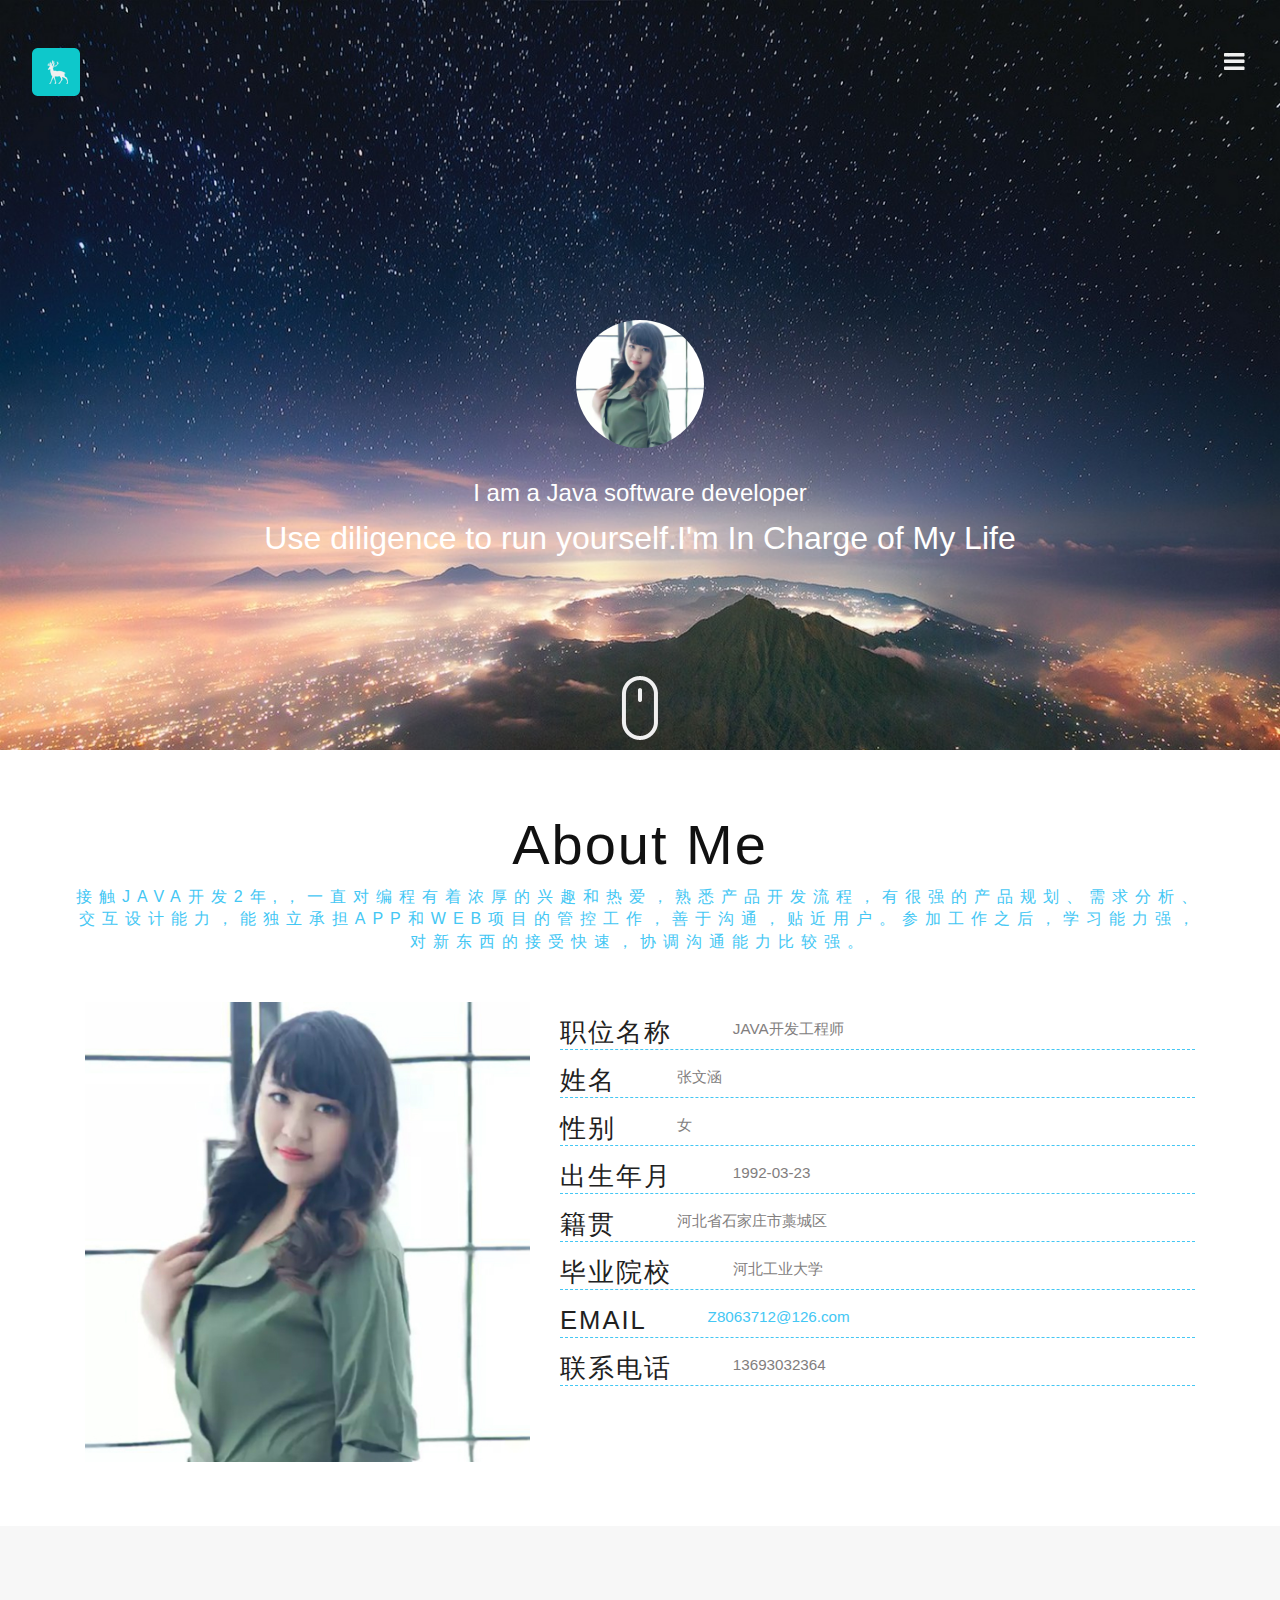
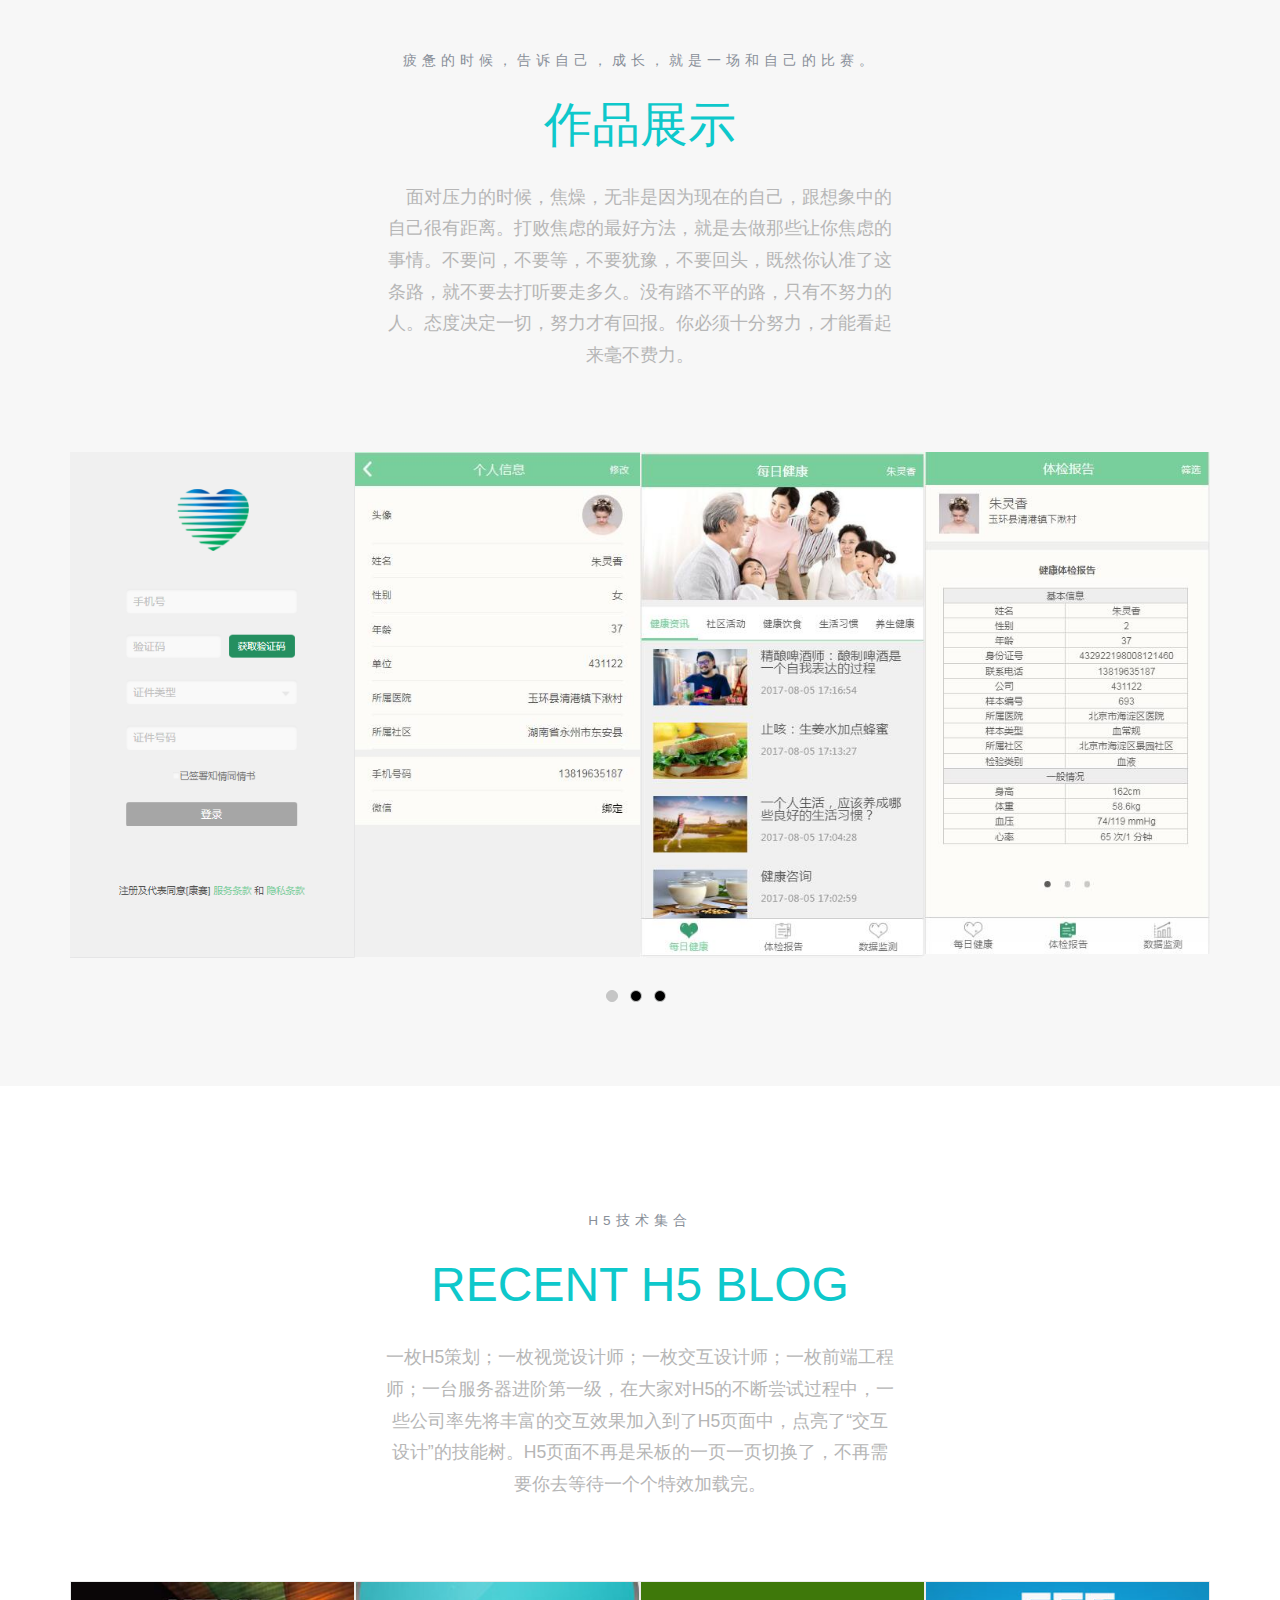
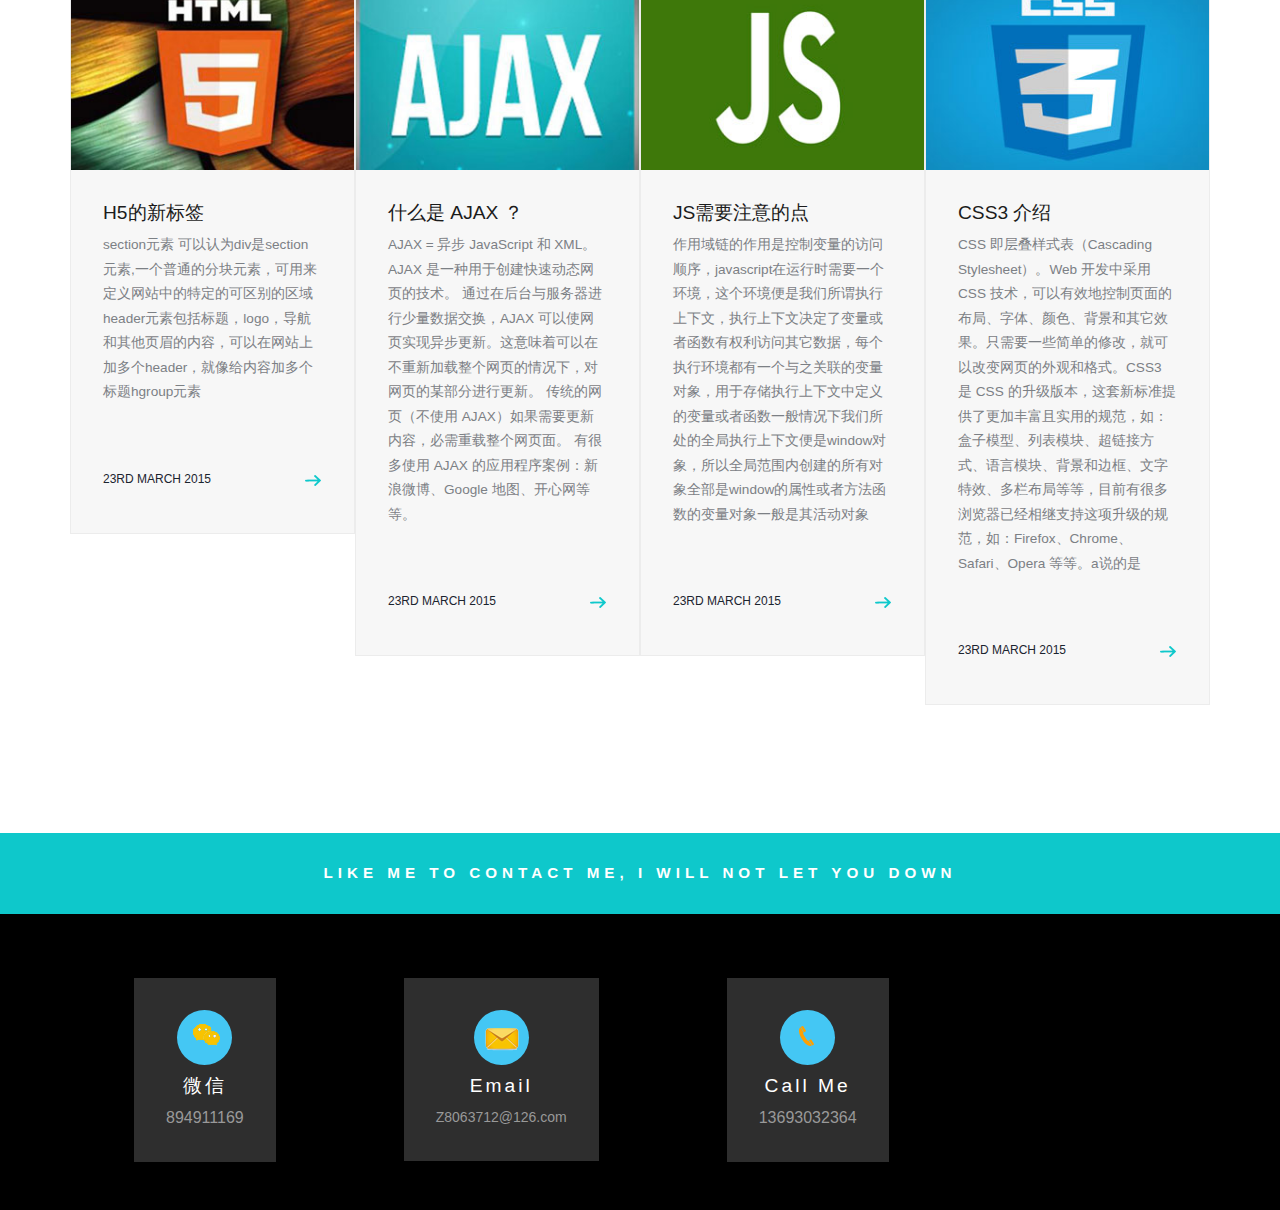
<file: index.html>
<!--
Author: W3layouts
Author URL: http://w3layouts.com
License: Creative Commons Attribution 3.0 Unported
License URL: http://creativecommons.org/licenses/by/3.0/
-->
<!DOCTYPE HTML>
<html>
<head>
<title>张文涵的个人主页</title>
<meta name="viewport" content="width=device-width, initial-scale=1">
<meta http-equiv="Content-Type" content="text/html; charset=utf-8" />
<meta name="keywords" content="Namaste Responsive web template, Bootstrap Web Templates, Flat Web Templates, Andriod Compatible web template, 
Smartphone Compatible web template, free webdesigns for Nokia, Samsung, LG, SonyErricsson, Motorola web design" />
<script type="application/x-javascript"> addEventListener("load", function() { setTimeout(hideURLbar, 0); }, false); function hideURLbar(){ window.scrollTo(0,1); } </script>
<link href="css/bootstrap.css" rel='stylesheet' type='text/css' />
<!-- Custom Theme files -->
<link href="css/style.css" rel='stylesheet' type='text/css' />	
<link href="css/gallery.css" rel="stylesheet" type="text/css" media="all" />
<script src="js/jquery-1.11.1.min.js"> </script>
<!------ Light Box ------>
<link rel="stylesheet" href="css/swipebox.css">
<script src="js/jquery.swipebox.min.js"></script> 
    <script type="text/javascript">
		jQuery(function($) {
			$(".swipebox").swipebox();
		});
	</script>
<!------ Eng Light Box ------>	
<script type="text/javascript">
					jQuery(document).ready(function($) {
						$(".scroll").click(function(event){		
							event.preventDefault();
							$('html,body').animate({scrollTop:$(this.hash).offset().top},1000);
						});
					});
					</script>
<script type="text/javascript" src="js/move-top.js"></script>
<script type="text/javascript" src="js/easing.js"></script>
<!-- <link href='http://fonts.googleapis.com/css?family=Montserrat:400,700' rel='stylesheet' type='text/css'>
<link href='http://fonts.googleapis.com/css?family=PT+Sans:400,700' rel='stylesheet' type='text/css'> -->
</head>
<body>
<div class="header">
	<div class="wrap">
	   <div class="header_top">
		<div class="icon">
			<a href="index.html"><img src="images/logo_small.png" alt=""/></a>
			
		</div>
		<div class="menu">																
			<a href="#" class="right_bt" id="activator"><img src="images/menu-icon.png" alt=""/></a>
				<div class="box" id="box">
				   <div class="box_content_center">
					   <div class="menu_box_list">
						   <ul>
							    <li><a href="index.html" class="active">Home</a></li>
								<li><a href="#works" data-hover="Works" class="scroll">Works</a></li>
								<li><a href="#about" data-hover="About" class="scroll">About</a></li>
								<li><a href="contact.html" data-hover="Contact">Contact</a></li>
						   </ul>
						</div>
						<a class="boxclose" id="boxclose"><img src="images/close.png" alt=""/></a>
					  </div>                
					</div>
			                 <script type="text/javascript">
								var $ = jQuery.noConflict();
									$(function() {
										$('#activator').click(function(){
												$('#box').animate({'left':'0px'},500);
										});
										$('#boxclose').click(function(){
												$('#box').animate({'left':'-2500px'},500);
										});
									});
									$(document).ready(function(){
									
									//Hide (Collapse) the toggle containers on load
									$(".toggle_container").hide(); 
									
									//Switch the "Open" and "Close" state per click then slide up/down (depending on open/close state)
									$(".trigger").click(function(){
										$(this).toggleClass("active").next().slideToggle("slow");
										return false; //Prevent the browser jump to the link anchor
									});
									
									});
								</script>
			         </div> 	
			<div class="clearfix"> </div>
	     </div>
	         <div class="logo">
		     	<img src="images/ab1.jpg" class="img-responsive" alt=""/>
		     </div>
		     <div class="banner-info">
				<h3>I am a Java software developer</h3>
				<span class="line1"></span>
				<p>Use diligence to run yourself.I'm In Charge of My Life</p>
				<span class="line2"></span>
			</div>
		     <div class="header_arrow">
	          <a href="#arrow" class="scroll"><span> </span></a>
	        </div>
	   </div>
</div>	
<div class="about" id="about">
	<div class="container">
					<h3 class="w3l_head">About Me</h3>
			<p class="w3ls_head_para">接触java开发2年,，一直对编程有着浓厚的兴趣和热爱，熟悉产品开发流程，有很强的产品规划、需求分析、交互设计能力，能独立承担APP和WEB项目的管控工作，善于沟通，贴近用户。参加工作之后，学习能力强，对新东西的接受快速，协调沟通能力比较强。</p>
		<div class="w3l-grids-about">
				<div class="col-md-5 w3ls-ab-right">
					<div class="agile-about-right-img">
						<img src="images/ab1.jpg" alt="">
					</div>
				</div> 
				<div class="col-md-7 w3ls-agile-left">
					<div class="w3ls-agile-left-info">
						<h4>职位名称</h4>
						<p>JAVA开发工程师</p>
					</div>
					<div class="w3ls-agile-left-info">
						<h4>姓名</h4>
						<p>张文涵</p>
					</div>
					<div class="w3ls-agile-left-info">
						<h4>性别</h4>
						<p>女</p>
					</div>
					<div class="w3ls-agile-left-info">
						<h4>出生年月</h4>
						<p>1992-03-23</p>
					</div>
					<div class="w3ls-agile-left-info">
						<h4>籍贯</h4>
						<p> 河北省石家庄市藁城区</p>
					</div>
					<div class="w3ls-agile-left-info">
						<h4>毕业院校</h4>
						<p>河北工业大学</p>
					</div>
					<div class="w3ls-agile-left-info">
						<h4>Email </h4>
						<p><a href="mailto:Z8063712@126.com">Z8063712@126.com</a></p>
					</div>
					<div class="w3ls-agile-left-info">
						<h4>联系电话 </h4>
						<p>13693032364</p>
					</div>
				</div>
				<div class="clearfix"> </div>
			</div>
			</div>
</div>
<div class="content_middle" id="works">
	<div class="container">
		<div class="grid_1">
	   	 <h3>疲惫的时候，告诉自己，成长，就是一场和自己的比赛。</h3>
	   	 <h2>作品展示</h2>
	   	 <p> 　面对压力的时候，焦燥，无非是因为现在的自己，跟想象中的自己很有距离。打败焦虑的最好方法，就是去做那些让你焦虑的事情。不要问，不要等，不要犹豫，不要回头，既然你认准了这条路，就不要去打听要走多久。没有踏不平的路，只有不努力的人。态度决定一切，努力才有回报。你必须十分努力，才能看起来毫不费力。</p>
	   </div>
	   <div class="gallery autoplay items-3">
			    <div id="item-1" class="control-operator"></div>
			    <div id="item-2" class="control-operator"></div>
			    <div id="item-3" class="control-operator"></div>
				<figure class="item">
			         <ul class="gallery">
			         	<li>
			         		<div class="view view-first"><a href="images/timg1.jpg" class="swipebox"  title="Image Title">
			                  <div class="index_img"><img src="images/timg1.jpg" class="img-responsive" alt=""/></div>
			   				     <div class="mask">
			   				     	<div class="mask_desc">
			                         	<h3>康赛医疗管理系统</h3>
			                         	<p>登入界面</p>
			                         </div>
			                         <div class="info">  <img src="images/arrow.png" class="img-responsive" alt=""/></div>
			                     </div>
                 			</a></div> 
			         	</li>
			         	<li>
			         		<div class="view view-first"><a href="images/timg2.jpg" class="swipebox"  title="Image Title">
			                  <div class="index_img"><img src="images/timg2.jpg" class="img-responsive" alt=""/></div>
			   				     <div class="mask">
			   				     	<div class="mask_desc">
			                         	<h3>康赛医疗管理系统</h3>
			                         	<p>个人信息模块</p>
			                         </div>
			                         <div class="info"><img src="images/arrow.png" class="img-responsive" alt=""/></div>
			                     </div>
                 			</a></div> 
			         	</li>
			         	<li>
			         		<div class="view view-first"><a href="images/timg3.jpg" class="swipebox"  title="Image Title">
			                  <div class="index_img"><img src="images/timg3.jpg" class="img-responsive" alt=""/></div>
			   				     <div class="mask">
			   				     	<div class="mask_desc">
			                         	<h3>康赛医疗管理系统</h3>
			                         	<p>新闻推送模块</p>
			                         </div>
			                         <div class="info"><img src="images/arrow.png" class="img-responsive" alt=""/></div>
			                     </div>
                 			</a></div> 
			         	</li>
			         	<li>
			         		<div class="view view-first"><a href="images/timg4.jpg" class="swipebox"  title="Image Title">
			                  <div class="index_img"><img src="images/timg4.jpg" class="img-responsive" alt=""/></div>
			   				     <div class="mask">
			   				     	<div class="mask_desc">
			                         	<h3>康赛医疗管理系统</h3>
			                         	<p>数据监测模块</p>
			                         </div>
			                         <div class="info"><img src="images/arrow.png" class="img-responsive" alt=""/></div>
			                     </div>
                 			</a></div> 
			         	</li>
			         	<div class="clearfix"> </div>
			         </ul>
			    </figure>
				<figure class="item">
			         <ul class="gallery">
			         	<li>
			         		<div class="view view-first"><a href="images/01.jpg" class="swipebox"  title="Image Title">
			                  <div class="index_img"><img src="images/01.jpg" class="img-responsive" alt=""/></div>
			   				     <div class="mask">
			   				     	<div class="mask_desc">
			                         	<h3>校园微社区</h3>
			                         	<p>校园新闻模块</p>
			                         </div>
			                         <div class="info"><img src="images/arrow.png" class="img-responsive" alt=""/></div>
			                     </div>
                 			</a></div> 
			         	</li>
			         	<li>
			         		<div class="view view-first"><a href="images/05.jpg" class="swipebox"  title="Image Title">
			                  <div class="index_img"><img src="images/05.jpg" class="img-responsive" alt=""/></div>
			   				     <div class="mask">
			   				     	<div class="mask_desc">
			                         	<h3>King Author</h3>
			                         	<p>Photography</p>
			                         </div>
			                         <div class="info"><img src="images/arrow.png" class="img-responsive" alt=""/></div>
			                     </div>
                 			</a></div> 
			         	</li>
			         	<li>
			         		<div class="view view-first"><a href="images/03.jpg" class="swipebox"  title="Image Title">
			                  <div class="index_img"><img src="images/03.jpg" class="img-responsive" alt=""/></div>
			   				     <div class="mask">
			   				     	<div class="mask_desc">
			                         	<h3>King Author</h3>
			                         	<p>Photography</p>
			                         </div>
			                         <div class="info"><img src="images/arrow.png" class="img-responsive" alt=""/></div>
			                     </div>
                 			</a></div> 
			         	</li>
			         	<li>
			         		<div class="view view-first"><a href="images/04.jpg" class="swipebox"  title="Image Title">
			                  <div class="index_img"><img src="images/04.jpg" class="img-responsive" alt=""/></div>
			   				     <div class="mask">
			   				     	<div class="mask_desc">
			                         	<h3>King Author</h3>
			                         	<p>Photography</p>	   		
			                         </div>
			                         <div class="info"><img src="images/arrow.png" class="img-responsive" alt=""/></div>
			                     </div>
                 			</a></div> 
			         	</li>
			         	<div class="clearfix"> </div>
			         </ul>
			    </figure>
				<figure class="item">
			         <ul class="gallery">
			         	<li>
			         		<div class="view view-first"><a href="images/1.png" class="swipebox"  title="Image Title">
			                  <div class="index_img"><img src="images/1.png" class="img-responsive" alt=""/></div>
			   				     <div class="mask">
			   				     	<div class="mask_desc">
			                         	<h3>King Author</h3>
			                         	<p>Photography</p>
			                         </div>
			                         <div class="info"><img src="images/arrow.png" class="img-responsive" alt=""/></div>
			                     </div>
                 			</a></div> 
			         	</li>
			         	<li>
			         		<div class="view view-first"><a href="images/pic1.jpg" class="swipebox"  title="Image Title">
			                  <div class="index_img"><img src="images/pic1.jpg" class="img-responsive" alt=""/></div>
			   				     <div class="mask">
			   				     	<div class="mask_desc">
			                         	<h3>King Author</h3>
			                         	<p>Photography</p>
			                         </div>
			                         <div class="info"><img src="images/arrow.png" class="img-responsive" alt=""/></div>
			                     </div>
                 			</a></div> 
			         	</li>
			         	<li>
			         		<div class="view view-first"><a href="images/pic4.jpg" class="swipebox"  title="Image Title">
			                  <div class="index_img"><img src="images/pic4.jpg" class="img-responsive" alt=""/></div>
			   				     <div class="mask">
			   				     	<div class="mask_desc">
			                         	<h3>King Author</h3>
			                         	<p>Photography</p>
			                         </div>
			                         <div class="info"><img src="images/arrow.png" class="img-responsive" alt=""/></div>
			                     </div>
                 			</a></div> 
			         	</li>
			         	<li>
			         		<div class="view view-first"><a href="images/pic3.jpg" class="swipebox"  title="Image Title">
			                  <div class="index_img"><img src="images/pic3.jpg" class="img-responsive" alt=""/></div>
			   				     <div class="mask">
			   				     	<div class="mask_desc">
			                         	<h3>我的作品</h3>
			                         	<p>Photography</p>
			                         </div>
			                         <div class="info"><img src="images/arrow.png" class="img-responsive" alt=""/></div>
			                     </div>
                 			</a></div> 
			         	</li>
			         	<div class="clearfix"> </div>
			         </ul>
			    </figure>
				<div class="controls">
			      <a href="#item-1" class="control-button"> </a>
			      <a href="#item-2" class="control-button"> </a>
			      <a href="#item-3" class="control-button"> </a>
			    </div>
			  </div>
	</div>
</div>
<div class="content_top" id="arrow">
	<div class="container">
	   <div class="grid_1">
	   	 <h3>H5技术集合</h3>
	   	 <h4>Recent H5 Blog</h4>
	   	 <p>一枚H5策划；一枚视觉设计师；一枚交互设计师；一枚前端工程师；一台服务器进阶第一级，在大家对H5的不断尝试过程中，一些公司率先将丰富的交互效果加入到了H5页面中，点亮了“交互设计”的技能树。H5页面不再是呆板的一页一页切换了，不再需要你去等待一个个特效加载完。</p>
	   </div>
	   <div class="grid_2 text-center">
			<div class="col-md-3 box_3"><a href="single.html">
			    <img src="images/b1.jpg" class="img-responsive" alt=""/>
			    <div class="blog_desc">
			       <h3>H5的新标签</h3>
			       <p>section元素 可以认为div是section元素,一个普通的分块元素，可用来定义网站中的特定的可区别的区域header元素包括标题，logo，导航和其他页眉的内容，可以在网站上加多个header，就像给内容加多个标题hgroup元素 </p>
			       <div class="date_desc">
			          <div class="date_desc-left"><h4>23rd March 2015</h4></div>
			          <div class="date_desc-right"><img src="images/arrow1.png" alt=""/></div>
			          <div class="clearfix"> </div>
			       </div>
			   </div>
			</a></div>
			<div class="col-md-3 box_3"><a href="single.html">
			    <img src="images/b2.jpg" class="img-responsive" alt=""/>
			    <div class="blog_desc">
			       <h3>什么是 AJAX ？</h3>
			       <p>
					AJAX = 异步 JavaScript 和 XML。
					AJAX 是一种用于创建快速动态网页的技术。
					通过在后台与服务器进行少量数据交换，AJAX 可以使网页实现异步更新。这意味着可以在不重新加载整个网页的情况下，对网页的某部分进行更新。
					传统的网页（不使用 AJAX）如果需要更新内容，必需重载整个网页面。
					有很多使用 AJAX 的应用程序案例：新浪微博、Google 地图、开心网等等。</p>
			       <div class="date_desc">
			          <div class="date_desc-left"><h4>23rd March 2015</h4></div>
			          <div class="date_desc-right"><img src="images/arrow1.png" alt=""/></div>
			          <div class="clearfix"> </div>
			       </div>
			   </div>
			</a></div>
			<div class="col-md-3 box_3"><a href="single.html">
			    <img src="images/b3.jpg" class="img-responsive" alt=""/>
			    <div class="blog_desc">
			       <h3>JS需要注意的点</h3>
			       <p>作用域链的作用是控制变量的访问顺序，javascript在运行时需要一个环境，这个环境便是我们所谓执行上下文，执行上下文决定了变量或者函数有权利访问其它数据，每个执行环境都有一个与之关联的变量对象，用于存储执行上下文中定义的变量或者函数一般情况下我们所处的全局执行上下文便是window对象，所以全局范围内创建的所有对象全部是window的属性或者方法函数的变量对象一般是其活动对象</p>
			       <div class="date_desc">
			          <div class="date_desc-left"><h4>23rd March 2015</h4></div>
			          <div class="date_desc-right"><img src="images/arrow1.png" alt=""/></div>
			          <div class="clearfix"> </div>
			       </div>
			   </div>
			</a></div>
			<div class="col-md-3 box_3"><a href="single.html">
			    <img src="images/css3.jpg" class="img-responsive" alt=""/>
			    <div class="blog_desc">
			       <h3>CSS3 介绍</h3>
			       <p>CSS 即层叠样式表（Cascading Stylesheet）。Web 开发中采用 CSS 技术，可以有效地控制页面的布局、字体、颜色、背景和其它效果。只需要一些简单的修改，就可以改变网页的外观和格式。CSS3 是 CSS 的升级版本，这套新标准提供了更加丰富且实用的规范，如：盒子模型、列表模块、超链接方式、语言模块、背景和边框、文字特效、多栏布局等等，目前有很多浏览器已经相继支持这项升级的规范，如：Firefox、Chrome、Safari、Opera 等等。a说的是</p>
			       <div class="date_desc">
			          <div class="date_desc-left"><h4>23rd March 2015</h4></div>
			          <div class="date_desc-right"><img src="images/arrow1.png" alt=""/></div>
			          <div class="clearfix"> </div>
			       </div>
			   </div>
			</a></div>
			<div class="clearfix"> </div>
	   </div>
	</div>
</div>
<div>
<div class="content_bottom">
	<div class="container">
		<h3>Like me to contact me, I will not let you down</h3>
	</div>
</div>	
<!-- footer -->
	<div class="w3l_footer">
		<div class="container">
			
			<div class="w3ls_footer_grids">
				
				<div class="w3ls_footer_grid">
					<div class="w3ls_footer_grid_left">
						<div class="w3ls_footer_grid_leftl">
							<img id="dizhi" src="images/weixin1.png" alt="">
						</div>
						<div class="w3ls_footer_grid_leftr">
							<h4>微信</h4>
							<p>894911169</p>
						</div>
						<div class="clearfix"> </div>
					</div>
					<div class=" w3ls_footer_grid_left">
						<div class="w3ls_footer_grid_leftl">
							<img id="xin" src="images/xin.png" alt="">
						</div>
						<div class="w3ls_footer_grid_leftr">
							<h4>Email</h4>
							<a href="mailto:Z8063712@126.com">Z8063712@126.com</a>
						</div>
						<div class="clearfix"> </div>
					</div>
					<div class="w3ls_footer_grid_left">
						<div class="w3ls_footer_grid_leftl">
							<img id="tel" src="images/tel.png" alt="">
						</div>
						<div class="w3ls_footer_grid_leftr">
							
							<h4>Call Me</h4>
							<p>13693032364</p>
						</div>
						<div class="clearfix"> </div>
					</div>
					<div class="clearfix"> </div>
				</div>
			</div>
		</div>
		
	</div>
<!-- //footer -->

</body>
</html>
</file>
<file: css/style.css>
/*--
Author: W3layouts
Author URL: http://w3layouts.com
License: Creative Commons Attribution 3.0 Unported
License URL: http://creativecommons.org/licenses/by/3.0/
--*/
h4, h5, h6,
h1, h2, h3 {margin-top: 0;}
ul, ol {margin: 0;}
p {margin: 0;}
html, body{
    font-family: 'PT Sans', sans-serif;
    font-size: 100%;
  	background: #FFf;
}
body a{
	transition:0.5s all;
	-webkit-transition:0.5s all;
	-moz-transition:0.5s all;
	-o-transition:0.5s all;
	-ms-transition:0.5s all;
}
.wrap{
	width:95%;
	margin:0 auto;
}
.header{
  background: url(../images/ab.jpg) no-repeat center top;
  background-size: cover;
  -webkit-background-size: cover;
  -moz-background-size: cover;
  -o-background-size: cover;
  min-height:750px;
  text-align: center;
  padding-top: 3em;
}
#moban{
	width:100%;
	height: 100%;
	
}
.contact{
  background: url(../images/ab.jpg) no-repeat center top;
  background-size: cover;
  -webkit-background-size: cover;
  -moz-background-size: cover;
  -o-background-size: cover;
  min-height:200px;
  padding-top: 3em;
}
.icon{
  float:left;
}
.menu{
  float:right;
}
.menu img{
  display:block;
}
/*--//header-welcome-note--*/
.box{
	position:absolute;
	left: -2500px;
	width:45%;
	color:#7F7F7F;
	margin:auto;
	padding:0px;
	z-index:999999;
	text-align:center;
	right:0px;
	top: 20px;
}
a.boxclose{
  cursor: pointer;
  text-align: center;
  display: block;
  position: absolute;
  left: 5px;
  top: 5px;
}
.box_content_center{
	background:#0ec8cb;
}
.menu_box_list{
	display: inline-block;
	padding: 20px 0 12px;
}
.menu_box_list ul li {
	display:block;
	float: left;
}
.menu_box_list li a{
	color: #FFF;
    font-size: 0.85em;
    display: block;
    margin: 10px 20px;
    text-transform: uppercase;
    -webkit-transition: all 0.5s ease-in-out;
    -moz-transition: all 0.5s ease-in-out;
    -o-transition: all 0.5s ease-in-out;
    transition: all 0.5s ease-in-out;
    letter-spacing: 0.1em;
}
.menu_box_list li a::before {
	color: #2FFFFF;
	content: attr(data-hover);
	position: absolute;
	opacity: 0;
	text-shadow: 0 0 1px rgba(255,255,255,0.3);
	-webkit-transform: scale(1.1) translateX(10px) translateY(-10px) rotate(4deg);
	-moz-transform: scale(1.1) translateX(10px) translateY(-10px) rotate(4deg);
	transform: scale(1.1) translateX(10px) translateY(-10px) rotate(4deg);
	-webkit-transition: -webkit-transform 0.3s, opacity 0.3s;
	-moz-transition: -moz-transform 0.3s, opacity 0.3s;
	transition: transform 0.3s, opacity 0.3s;
	pointer-events: none;
}
.menu_box_list li a:hover::before,
.menu_box_list li a:focus::before {
	-webkit-transform: scale(1) translateX(0px) translateY(0px) rotate(0deg);
	-moz-transform: scale(1) translateX(0px) translateY(0px) rotate(0deg);
	transform: scale(1) translateX(0px) translateY(0px) rotate(0deg);
	opacity: 1;
}
.menu_box_list li a:hover{
	color: #2FFFFF;
	text-decoration:none;
}
.menu_box_list li a > i > img{
	vertical-align:middle;
	padding-right:10px;
}
.boxclose span{
	width:45px;
	height:45px;
	display:inline-block;
	background: url(../images/image-sprite.png) no-repeat -8px -369px;
}
.boxclose span:hover{
	background: url(../images/image-sprite.png) no-repeat -6px -308px;
}
/*--
.top-nav ul li a.active {
  color: #c05151;
}--*/
.logo{
	text-align:center;
	/* width: 8em;
	height:8em; */
	margin-top:14em;
}
.logo img{
	width: 8rem;
	height:8rem;
	border-radius: 50%;
    display:inline-block;	
}
.banner-info{
	font-size: 2em;
	margin-top:1em;
	color: #fff;
}
.header_arrow {
  text-align: center;
  margin-top:7em;
}
.header_arrow a span {
  width:42px;
  height:68px;
  display: inline-block;
  background: url(../images/mouse.png) no-repeat 0px 0px;
  vertical-align: middle;
}
.content_top{
	padding:8em 0;
}
.grid_1{
	text-align:center;
	margin-bottom: 5em;
}
.grid_1 h3{
  color: #898f99;
  text-transform: uppercase;
  font-size: 0.85em;
  font-family: 'Montserrat', sans-serif;
  letter-spacing: 5px;
}
.grid_1 h1, .grid_1 h2, .grid_1 h4{
  color: #0ec8cb;
  text-transform: uppercase;
  font-size: 3em;
  font-family: 'Montserrat', sans-serif;
  margin: 30px 0;
}
.grid_1 p{
  text-transform: uppercase;
  color: #B6B6B6;
  width: 45%;
  margin: 0 auto;
  font-weight: 100;
  font-size: 1.1em;
  line-height: 1.8em;
}
.box_1{
  padding: 4em 2em;
  background: #f7f7f7;
  border: 1px solid #ececec;
  min-height: 459px;
}
.box_1:hover{
	background:#0ec8cb;
}
.box_1 h4{
  color: #1b1b1b;
  text-transform: uppercase;
  font-size: 1.5em;
  font-family: 'Montserrat', sans-serif;
  margin: 3em 0 1em;
}
.box_2 h4{
	color:#fff;
}
.box_1:hover h4, .box_1:hover p{
	color:#fff;
}
.box_1 p, .blog_desc p{
  color:#7C8085;
  font-size: 0.85em;
  line-height: 1.8em;
}
.box_2 p{
	color:#fff;
}
.box_1 span {
    width: 80px;
    height: 80px;
    display: inline-block;
    background: url(../images/top_icons.png) no-repeat 0px 0px;
}
.box_1 span.top-icon1 {
    background-position:-12px -4px;
}
.box_1:hover span.top-icon1 {
    background-position:-12px -106px;
}
.box_1 span.top-icon2 {
    background-position:-126px -4px;
}
.box_1:hover span.top-icon2 {
    background-position:-126px -103px;
}
.box_1 span.top-icon3 {
    background-position:-244px -4px;
}
.box_1:hover span.top-icon3{
    background-position:-244px -100px;
}
.box_1 span.top-icon4 {
    background-position:-363px -4px;
}
.box_1:hover span.top-icon4 {
    background-position:-363px -106px;
}
.box_2{
	background:#0ec8cb;
}
.content_middle{
	background:#f7f7f7;
	padding:8em 0;
}
ul.gallery{
	padding:0;
	margin:0;
	list-style:none;
}
ul.gallery li{
	width:25%;
	float:left;
}
.view {
   overflow: hidden;
   position: relative;
   text-align: center;
   cursor: default;
}
.view .mask,.view .content {
	position: absolute;
	overflow: hidden;
	top: 0;
	left: 0;
	cursor: pointer;
	width:100%;
	height:100%;
}
.view img {
   display: block;
   position: relative;
}
.info {
    display: inline-block;
	text-decoration: none;
	background: none;
 	margin: 45% 0 0 0;
}
.view-first img {
   -webkit-transition: all 0.2s linear;
   -moz-transition: all 0.2s linear;
   -o-transition: all 0.2s linear;
   -ms-transition: all 0.2s linear;
   transition: all 0.2s linear;
}
.mask_desc {
    padding-top:3em;
}
.mask_desc h3{
	color:#fff;
	font-size:1.5em;
    font-family: 'Montserrat', sans-serif;
	text-transform:uppercase;
}
.mask_desc p{
	color:#0ec8cb;
	font-size:12px;
	font-family: 'Montserrat', sans-serif;
	text-transform:uppercase;
	letter-spacing:3px;
}
.view-first .mask {
   -ms-filter: "progid: DXImageTransform.Microsoft.Alpha(Opacity=0)";
   filter: alpha(opacity=0);
   opacity: 0;
   background-color:rgba(0, 46, 51, 0.81);
   -webkit-transition: all 0.4s ease-in-out;
   -moz-transition: all 0.4s ease-in-out;
   -o-transition: all 0.4s ease-in-out;
   -ms-transition: all 0.4s ease-in-out;
   transition: all 0.4s ease-in-out;
}
.view-first ul.mask_img {
   -webkit-transform: translateY(100px);
   -moz-transform: translateY(100px);
   -o-transform: translateY(100px);
   -ms-transform: translateY(100px);
   transform: translateY(100px);
   -ms-filter: "progid: DXImageTransform.Microsoft.Alpha(Opacity=0)";
   filter: alpha(opacity=0);
   opacity: 0;
   -webkit-transition: all 0.2s linear;
   -moz-transition: all 0.2s linear;
   -o-transition: all 0.2s linear;
   -ms-transition: all 0.2s linear;
   transition: all 0.2s linear;
}
.view-first:hover img {
   -webkit-transform: scale(1.1,1.1);
   -moz-transform: scale(1.1,1.1);
   -o-transform: scale(1.1,1.1);
   -ms-transform: scale(1.1,1.1);
   transform: scale(1.1,1.1);
}
.view-first a.info {
   -ms-filter: "progid: DXImageTransform.Microsoft.Alpha(Opacity=0)";
   filter: alpha(opacity=0);
   opacity: 0;
   -webkit-transition: all 0.2s ease-in-out;
   -moz-transition: all 0.2s ease-in-out;
   -o-transition: all 0.2s ease-in-out;
   -ms-transition: all 0.2s ease-in-out;
   transition: all 0.2s ease-in-out;
}
.view-first:hover .mask {
   -ms-filter: "progid: DXImageTransform.Microsoft.Alpha(Opacity=100)";
   filter: alpha(opacity=100);
   opacity: 1;
}
.view-first:hover h2,
.view-first:hover ul.mask_img,
.view-first:hover a.info {
   -ms-filter: "progid: DXImageTransform.Microsoft.Alpha(Opacity=100)";
   filter: alpha(opacity=100);
   opacity: 1;
   -webkit-transform: translateY(0px);
   -moz-transform: translateY(0px);
   -o-transform: translateY(0px);
   -ms-transform: translateY(0px);
   transform: translateY(0px);
}
.view-first:hover ul.mask_img {
   -webkit-transition-delay: 0.1s;
   -moz-transition-delay: 0.1s;
   -o-transition-delay: 0.1s;
   -ms-transition-delay: 0.1s;
   transition-delay: 0.1s;
}
.box_3{
	background:#f7f7f7;
    border: 1px solid #ececec;
    padding:0;
}
.blog_desc{
	padding:2em;
	text-align:left;
}
.blog_desc h3{
	font-family: 'Montserrat', sans-serif;
    text-transform: uppercase;
    font-size: 1.2em;
    color: #1b1b1b;
}
.box_3 a:hover{
	text-decoration:none;
}
.blog_desc h4{
	text-transform:uppercase;
	font-size:12px;
}
.blog_desc h4 a{
	color: #B9B9B9;
}
.blog_desc p{
	margin-bottom:5em;
}
.box_3:hover{
	background:#fff;
}
.date_desc-left{
	float:left;
}
.date_desc-right{
	float:right;
}
.date_desc-right img{
	vertical-align: super;
}
.content_bottom{
	background:#0ec8cb;
	padding:2em 0;
	text-align:center;
}
.content_bottom h3{
	font-family: 'Montserrat', sans-serif;
    font-weight: 600;
    font-size: 0.95em;
    color: #fff;
    letter-spacing: 5px;
    text-transform: uppercase;
    margin-bottom:0;
}
.footer{
	background:#131218;
	padding:8em 0 3em;
}
ul.list_1{
	padding:0;
	margin:0;
	list-style:none;
}
ul.list_1 li{
	text-transform:uppercase;
	font-size:0.95em;
	line-height:2em;
}
ul.list_1 li a{
	color:#777;
}
ul.list_1 li a:hover, .list_2 p span a:hover{
	text-decoration:none;
	color:#0ec8cb;
}
.list_2 p{
	color:#777;
	text-transform:uppercase;
	font-size:0.95em;
	line-height:2em;
}
.list_2 p span a{
	color:#777;
}
ul.social{
  padding: 0;
  margin: 2em 0 0 0;
  list-style: none;
}
ul.social li:first-child {
  margin-left: 0;
}
ul.social li {
  display: inline-block;
    margin-right: 2%;
}
ul.social li a i {
  width: 30px;
  height: 30px;
  display: inline-block;
  background: url(../images/social.png)no-repeat;
}
ul.social li a i.fb {
  background-position: -6px -13px;
}
ul.social li a i.fb:hover {
  background-position: -6px -53px;
}
ul.social li a i.tw {
  background-position: -49px -13px;
}
ul.social li a i.tw:hover {
  background-position: -49px -53px;
}
ul.social li a i.github {
  background-position: -93px -13px;
}
ul.social li a i.github:hover {
  background-position: -93px -53px;
}
ul.social li a i.linked {
  background-position:-137px -14px;
}
ul.social li a i.linked:hover {
  background-position: -137px -53px;
}
ul.social li a i.google {
  background-position:-181px -13px;
}
ul.social li a i.google:hover {
  background-position: -181px -53px;
}
.copy{
	margin:8em 0 0 0;
	text-align:center;
}
.copy p{
	color:#777;
	text-transform:uppercase;
	font-size:0.95em;
}
.copy p a{
	color:#0ec8cb;
}
/*--contact--*/
.contact_box{
	padding:0em 0 8em 0;
}
.map {
	margin-bottom:5em;
}
.map iframe {
	width: 100%;
	min-height:400px;
	border: none;
}
.single_contact h1 {
    color: #0ec8cb;
    text-transform: uppercase;
    font-size: 2em;
    font-family: 'Montserrat', sans-serif;
    margin-bottom:1em;
}
.single_contact p{
	color:#999;
	font-size:0.95em;
	line-height:1.8em;
	margin-bottom:1.5em;
}
.contact_left{
	margin-top:0;
}
.contact_right h2 {
  color: #0ec8cb;
  text-transform: uppercase;
  font-size:1.2em;
  font-family: 'Montserrat', sans-serif;
  margin-bottom:1.5em;
}
ul.address{
	padding:0;
	margin:0;
	list-style:none;
}
ul.address li.address_desc{
	overflow:hidden;
}
ul.address li.address_desc p, .contact_right p{
  color: #999;
  font-size:0.95em;
  line-height: 1.3em;
  margin-bottom: 1em;
}
ul.address li.address_desc p a{
	color: #747676;
}
ul.address li.address_desc p a:hover{
	text-decoration:none;
	color:#40c0cb;
}
.contact_right p {
	margin-bottom:0.8em;
}
h2.m_5 {
  margin:3em 0 1em;
}
.form-submit1 input[type="submit"] {
    cursor: pointer;
	border: none;
	outline: none;
	background: none;
    font-weight: 100;
	background: #0ec8cb;
	padding:10px 20px;
	color:#fff;
	font-size:1.1em;
	transition:0.5s all;
	-webkit-transition:0.5s all;
	-moz-transition:0.5s all;
	-o-transition:0.5s all;
	-ms-transition:0.5s all;
  -webkit-appearance: none;
}
.form-submit1 input[type="submit"]:hover{
	background:#000;
}
/*--blog_single--*/
.single{
	padding:5em 0;
}
ul.list {
	margin:30px 0 0 0;
	padding: 3em 0 0;
	list-style: none;
}
.list li {
	padding-bottom: 30px;
}
.preview {
	float: left;
	width: 11%;
	margin-right:3%;
}
.data {
	float: left;
	width:86%;
}
.title {
	color: #000;
	font-size:1em;
	font-weight: 100;
	margin: 0 0 10px 0;
}
.title a {
	color:#0ec8cb;
}
.data p, .data-middle, .data-last p {
	color: #999;
	font-size:0.95em;
	font-weight: 500;
	line-height: 1.8em;
	margin-bottom: 1.5em;
}
li.middle {
	padding: 0 0px 0 14%;
	margin-bottom: 30px;
}
.preview1 {
	float: left;
	width: 13%;
	margin-right: 3%;
}
.data-middle {
	float: left;
	width: 83%;
}
.single_left{
	margin-bottom:3em;
}
.column_2 input[type="text"] {
	padding: 10px;
	font-size:0.95em;
	margin: 10px 0;
	border: 1px solid #dbdbdb;
	color: #BDBDBD;
	background: none;
	float: left;
	outline: none;
	font-weight: 100;
	border-radius: 3px;
	-webkit-border-radius: 3px;
	-moz-border-radius: 3px;
	-o-border-radius: 3px;
	width: 31.5%;
	-webkit-appearance: none;
}
.column_3 input[type="text"], .column_3 textarea {
	width:100%;
	font-size:1em;
	margin: 10px 0;
	border: 1px solid #dbdbdb;
	color: #BDBDBD;
	outline: none;
	background:none;
	height:200px;
	padding: 10px;
	resize: none;
	border-radius: 3px;
	-webkit-border-radius: 3px;
	-moz-border-radius: 3px;
	-o-border-radius: 3px;
	-webkit-appearance: none;
}
.form-submit1 {
	float: right;
}
.col-md-6.portfolio_right {
	padding-left: 0 !important;
}
.portfolio_right h1{
	font-size: 1.5em;
	margin:0 0 1em 0;
	text-transform: uppercase;
	font-weight: 600;
	line-height: 1.3em;
}
.portfolio_right h1 a{
	color: #184448;
}
.portfolio_right h1 a:hover{
	text-decoration:none;
	color: #40c0cb;
}
.search{
	border: 1px solid #dbdbdb;
	background:none;
	border-radius:3px;
	-webkit-border-radius: 3px;
	-moz-border-radius: 3px;
	-o-border-radius: 3px;
	position: relative;
	margin-bottom: 2em;
}
.search form input[type="text"] {
	padding: 8px 15px;
	font-weight: 100;
	font-size: 0.85em;
	color: #94AEB0;
	border: none;
	outline: none;
	width: 87%;
	background: none;
}
.search form input[type="submit"] {
	background: url('../images/search.png')no-repeat 0px -1px;
	width: 20px;
	height: 20px;
	border: none;
	cursor: pointer;
	outline: none;
	position: absolute;
	top: 23%;
	right:8px;
}
ul.blog-list1 h3, ul.blog-list h3{
    margin-bottom:1em;
	font-weight: 100;
	color: #0ec8cb;
    font-size: 1.4em;
    font-family: 'Montserrat', sans-serif;
}
ul.blog-list1 li {
	display: inline-block;
	margin: 8px 3px;
} 
ul.blog-list1 li a {
	color: #184448;
	font-size: 0.85em;
	text-decoration: none;
	background:#DEF8F8;
	padding:7px;
	border-radius:3px;
	-webkit-border-radius:3px;
	-moz-border-radius:3px;
	-o-border-radius:3px;
}
ul.blog-list, ul.blog-list1{
	padding: 0;
	margin: 3em 0 0 0;
	list-style: none;
}
ul.blog-list3{
	padding: 0;
	margin:1em 0 0 0;
	list-style: none;
}
ul.blog-list li {
	list-style-image: url(../images/arrow_right.png);
	margin: 0 20px 20px;
}
ul.blog-list li a {
	color:#747676;
	font-size:1em;
	vertical-align: initial;
	text-decoration: none;
}
ul.blog-list li a:hover{
	color: #40c0cb;
	text-decoration:none;
}
ul.blog-list1 li a:hover{
	background:#0ec8cb;
	color:#fff;
}
ul.blog-list3 li.blog-list3-img{
	float: left;
	width: 24%;
	margin-right: 5%;
}
ul.blog-list3 li.blog-list3-desc{
	width:71%;
	float:left;
}
ul.blog-list3 li.blog-list3-desc h4{
    font-size: 0.85em;
	font-weight: 600;
	line-height: 1.5em;
}
ul.blog-list3 li.blog-list3-desc h4 a{
	color:#555;
}
ul.blog-list3 li.blog-list3-desc h4 a:hover{
	text-decoration:none;
	color:#0ec8cb;
}
ul.blog-list3 li.blog-list3-desc p{
	color: #D3D3D3;
	font-size: 0.85em;
	font-weight: 100;
	line-height: 1.5em;
}
.blog_list2{
	margin-top:3em;
}
.blog_list2 h3 {
  margin-bottom: 1em;
  font-weight: 100;
  color: #0ec8cb;
  font-size: 1.4em;
  font-family: 'Montserrat', sans-serif;
}
.blog_left h2 {
  font-size: 1.5em;
  margin: 1em 0;
  text-transform: uppercase;
  font-weight: 100;
  line-height: 1.3em;
}
.blog_left h2 a:hover{
	text-decoration:none;
	color:#0ec8cb;
}
.blog_left h3 {
  font-size: 0.85em;
  color: #C7C7C7;
  font-weight: 100;
}
.blog_left p{
	color:#999;
	font-size:0.95em;
	line-height:1.8em;
}
#toTop {
  display: none;
  text-decoration: none;
  position: fixed;
  bottom: 10px;
  right: 10px;
  overflow: hidden;
  width: 48px;
  height: 48px;
  border: none;
  text-indent: 100%;
  background: url("../images/top.png") no-repeat 0px 0px;
}
/*--responsive design--*/
@media (max-width:1024px){
.header {
  min-height: 600px;
}	
.header_arrow {
  margin-top: 4em;
}
.logo {
  margin-top: 7em;
}
.box {
  width: 50%;
  top: 32px;
}
.grid_1 h1, .grid_1 h2, .grid_1 h4 {
  font-size: 2.5em;
}
.grid_1 p {
  width: 50%;
  font-size: 1em;
}
.box_1 h4 {
  font-size: 1.2em;
}  
.menu_box_list {
  padding: 10px 0 12px;
}
.contact {
  min-height: 150px;
}
}
@media (max-width:920px){
.col-md-3.box_1 {
  width: 50%;
  float: left;
}
.col-md-3.box_3 {
  width: 50%;
  float: left;
  text-align:center;
}	
.box_3 img{
	display:inline-block;
}
.contact_right, .sidebar{
  margin: 2em 0 0 0;
}
}
@media (max-width:768px){
.header {
  min-height:450px;
  padding-top:2em;
}
.logo img{
	width:35%;
}	
.header_arrow a span {
  width: 25px;
  height: 40px;
  background-size: 96%;
}
.logo {
  margin-top: 5em;
}
.grid_1 h1, .grid_1 h2, .grid_1 h4 {
  font-size: 2em;
}
.grid_1 h3 {
  font-size: 0.8125em;
}  
.grid_1 p {
  width: 56%;
  font-size: 0.85em;
}
.grid_1 {
  margin-bottom: 3em;
}
.content_top, .content_middle{
  padding: 5em 0;
}
.blog_desc h3 {
  font-size: 1em;
}
.blog_desc p {
  margin-bottom: 3em;
}
.content_bottom h3 {
  font-size: 0.85em;
} 
.footer {
  padding: 5em 0 1em;
} 
ul.list_1 {
  margin-bottom: 1em;
}
.copy {
  margin: 3em 0 0 0;
}
.menu_box_list li a {
  font-size: 0.85em;
  margin: 6px 10px;
}
.menu_box_list {
  padding: 10px 0 8px;
} 
.box {
  width: 55%;
  top: 25px;
}
.contact {
  min-height: 125px;
  padding-top: 2em;
}
.menu {
  margin-top: 12px;
}
.box_1 {
  min-height: 350px;
}
.box_1 h4 {
  margin: 1em 0 1em;
}
.blog_left h2 {
  font-size: 1.2em;
}
.contact_box {
  padding: 0em 0 5em 0;
}
}
@media (max-width:640px){
.box_1 {
  padding: 2em 1em;
  min-height: 300px;
}
.box_1 h4 {
  margin: 1em 0 1em;
}	
}
@media (max-width:600px){
.menu_box_list li a {
  font-size: 0.8125em;
  margin: 5px 8px;
}
.box {
  width: 60%;
  top: 30px;
}
.menu_box_list {
  padding: 10px 0 5px;
}	
}
@media (max-width:480px){
.header {
  min-height: 300px;
  padding-top: 1em;
}	
.logo {
  margin-top: 3em;
}
.header_arrow {
  margin-top: 2em;
}
.menu_box_list ul li {
  float: none;
}
.box {
  width: 45%;
  top: 10px;
}
.grid_1 h1, .grid_1 h2, .grid_1 h4 {
  font-size: 1.3em;
}
.grid_1 h3 {
  font-size: 11px;
}
.grid_1 p {
  width: 100%;
  font-size: 13px;
}
.box_1 h4 {
  font-size: 1em;
}
.blog_desc {
  padding: 1em;
}
.blog_desc h3 {
  font-size: 0.85em;
}
.map iframe {
  min-height: 200px;
}
.single_contact h1 {
  font-size: 1.3em;
}
.blog_left h2 {
  font-size: 1em;
}
.blog_left p {
  font-size: 0.85em;
}
.data p, .data-middle, .data-last p {
  font-size:0.85em;
}
ul.list_1 li, .list_2 p, .copy p{
  font-size: 0.8125em;
}
.footer {
  padding: 3em 0 1em;
}
.box_1 h4 {
  margin: 0.5em 0;
}
.box_1 p, .blog_desc p {
  font-size: 0.8125em;
}
.box_1 {
  padding: 1em 1em;
  min-height: 280px;
}
.content_top, .content_middle {
  padding: 3em 0;
}
/*-- /about --*/
#about,#mail,#gallery {
    padding: 4em 0;
    overflow: hidden;
}
#about .w3ls-agile-left-info {
    padding: 1em 0;
    border-bottom: 1px dashed #44c7f4;
}
#about .w3ls-agile-left-info h4, .social-info h4 {
    font-size: 1.6em;
    margin: 0;
    color: #212121;
    text-transform: uppercase;
    letter-spacing: 2px;
    float: left;
}
#about .w3ls-agile-left-info p {
    color: #827e7e;
    font-size: 0.95em;
    float: right;
}
#about .agile-about-right-img img {
    width: 100%;
}

#about h3.w3l_head {
    text-align: center;
    color: #111;
    font-size: 3.5em;
    letter-spacing: 2px;
}
#about h3.w3l_head.three {
    color: #44c7f4;
}
#about p.w3ls_head_para {
    color: #44c7f4;
    text-align: center;
    text-transform: uppercase;
    letter-spacing: 7px;
}
#about .w3l-grids-about {
    margin-top: 3em;
}
#about .w3ls-agile-left-info a {
    color: #44c7f4;
}
/*-- //about --*/
/*-- footer --*/
.w3l_footer{
	     background: #000;
       padding: 4em 0 3em 0;
}
.w3l_footer form{
	width: 45%;
    margin: 3em auto 0;
}
.w3ls_footer_grid {
    margin: 0 auto;
    text-align: center;
}
.w3ls_footer_grids p.agileits_w3layouts_est{
	color:#fff;
	line-height:2em;
	margin:2em auto 5em;
	    margin: 0 auto;
	text-align:center;
}
.w3ls_footer_grid_leftl{
	    width: 55px;
    height: 55px;
    border-radius: 50px;
    text-align: center;
    background: #44c7f4;
    margin: 0 auto;
}
.w3ls_footer_grid_leftl i{
	color: #fff;
    font-size: 1em;
    line-height: 3.4em;
}
.w3ls_footer_grid_leftr{
    margin-top: 2em;
}
.w3ls_footer_grid_leftr h4{
	font-size: 1.2em;
    color: #fff;
    letter-spacing: 3px;
    margin-bottom: .5em;
}
.w3ls_footer_grid_leftr p{
	color:#999;
	line-height:1.5em;
}
.w3ls_footer_grid_leftr a{
	color:#999;
	text-decoration:none;
	font-size:14px;
}
.w3ls_footer_grid_leftr a:hover{
	color:#44c7f4;
}
.w3l_footer_pos{
      margin-top: 4em;
}
.w3l_footer_pos p{
	text-align:center;
	color:#fff;
	line-height:1.8em;
}
.w3l_footer_pos p a{
	color:#44c7f4;
	text-decoration:underline;
}
.w3l_footer_pos p a:hover{
	color:#fff;
}
.w3ls_footer_grid_left:hover .w3ls_footer_grid_leftl{
	background:#fff;
}
.w3ls_footer_grid_left:hover .w3ls_footer_grid_leftl i{
	color:#212121;
}
.w3ls_footer_grid_left:hover .w3ls_footer_grid_leftr h4{
	color:#44c7f4;
}
.w3ls_footer_grid_left {
      background: #2e2e2e;
    float: left;
    /*width: 31%;*/
    margin: 5px 10px;
    padding: 20px 50px;
}

/*-- //footer --*/
.map iframe{
	width:100%;
	min-height:350px;
	margin-top:2em;
	margin-bottom:-6px;
	border:none;
}
/*-- to-top --*/
#toTop {
	display: none;
	text-decoration: none;
	position: fixed;
	bottom: 20px;
	right: 2%;
	overflow: hidden;
	z-index: 999; 
	width: 32px;
	height: 32px;
	border: none;
	text-indent: 100%;
	background: url(../images/arrow.png) no-repeat 0px 0px;
}
#toTopHover {
	width: 32px;
	height: 32px;
	display: block;
	overflow: hidden;
	float: right;
	opacity: 0;
	-moz-opacity: 0;
	filter: alpha(opacity=0);
}
/*-- //to-top --*/
.content_bottom h3 {
  font-size: 0.8125em;
}
ul.list {
  margin:0;
}
li.middle {
  padding: 0 0px 0 5%;
}
.column_2 input[type="text"] {
  float: none;
  width: 100%;
  margin-left:0 !important;
}
.single {
  padding: 3em 0;
}
.contact {
  min-height: 80px;
  padding-top: 1em;
}
.menu {
  margin-top: 10px;
}
.map {
  margin-bottom: 3em;
}
.single_contact p {
  font-size: 0.85em;
}
.single_contact h1 {
  font-size: 1.1em;
}
.column_2 input[type="text"] {
  font-size: 0.8125em;
  margin: 5px 0;
}  
}
@media (max-width:320px){
.logo img {
  width: 50%;
}
.logo {
  margin-top: 2em;
}
.header_arrow {
  margin-top: 1.5em;
}
.header {
  min-height: 255px;
}	
.grid_1 h1, .grid_1 h2, .grid_1 h4 {
  margin: 20px 0;
  font-size:1.1em;
}
.grid_1 p {
  font-size: 12px;
}
.grid_1 h3 {
  font-size: 10px;
}
.container{
  padding:0 10px;
}
.box_1 {
  padding: 10px;
  min-height:300px;
}
.box_1 h4 {
  font-size: 0.8125em;
}
.box_1 p, .blog_desc p {
  font-size: 12px;
}
.gallery .control-button {
  margin: 0 2px 0 0;
}
.preview, .preview1{
  width: 25%;
}
.data, .data-middle{
  float: none;
  width: 100%;
}
li.middle {
  padding: 0;
  margin-bottom:20px;
}
.blog_left h2 {
  font-size: 0.85em;
}
ul.list {
  padding: 2em 0 0;
}
.column_3 input[type="text"], .column_3 textarea {
  font-size: 0.8125em;
  height: 100px;
}  
.sidebar{
  padding:0;
}
}
</file>
<file: css/gallery.css>
.control-button {
  /* color: #F00; */
	border:1px solid #C4C5C5;
	width:12px;
	height:12px;
	border-radius: 20px;

}
.gallery .control-button:first-of-type, .items-2 .control-operator:nth-of-type(1):target ~ .controls .control-button:nth-of-type(1), .items-2 .control-operator:nth-of-type(2):target ~ .controls .control-button:nth-of-type(2), .items-3 .control-operator:nth-of-type(1):target ~ .controls .control-button:nth-of-type(1), .items-3 .control-operator:nth-of-type(2):target ~ .controls .control-button:nth-of-type(2), .items-3 .control-operator:nth-of-type(3):target ~ .controls .control-button:nth-of-type(3), .items-4 .control-operator:nth-of-type(1):target ~ .controls .control-button:nth-of-type(1), .items-4 .control-operator:nth-of-type(2):target ~ .controls .control-button:nth-of-type(2), .items-4 .control-operator:nth-of-type(3):target ~ .controls .control-button:nth-of-type(3), .items-4 .control-operator:nth-of-type(4):target ~ .controls .control-button:nth-of-type(4), .items-5 .control-operator:nth-of-type(1):target ~ .controls .control-button:nth-of-type(1), .items-5 .control-operator:nth-of-type(2):target ~ .controls .control-button:nth-of-type(2), .items-5 .control-operator:nth-of-type(3):target ~ .controls .control-button:nth-of-type(3), .items-5 .control-operator:nth-of-type(4):target ~ .controls .control-button:nth-of-type(4), .items-5 .control-operator:nth-of-type(5):target ~ .controls .control-button:nth-of-type(5) {
  color:#062033;
 background:#c6c6c6;
}
.gallery .item:first-of-type {
  position: static;
  opacity: 1;
}
a.control-button {
  background:#000;
}
.gallery .item {
  position: absolute;
  top: 0;
  left: 0;
  width: 100%;
  height: 100%;
  opacity: 0;
  transition: opacity 0.5s;
}
.gallery .control-operator {
  display: none;
}
.gallery .control-operator:target ~ .item {
  pointer-events: none;
  opacity: 0;
  animation: none;
}
.gallery .control-operator:target ~ .controls .control-button {
  animation: none;
}

@keyframes controlAnimation-2 {
  0% {
    color: #ccc;
    color: rgba(255, 255, 255, 0.4);
  }

  14.3%,
  50% {
    color: white;
    color: rgba(255, 255, 255, 0.8);
  }

  64.3%,
  100% {
    color: #ccc;
    color: rgba(255, 255, 255, 0.4);
  }
}

@keyframes galleryAnimation-2 {
  0% {
    opacity: 0;
  }

  14.3%,
  50% {
    opacity: 1;
  }

  64.3%,
  100% {
    opacity: 0;
  }
}

.items-2.autoplay .control-button {
  animation: controlAnimation-2 14s infinite;
}
.items-2.autoplay .item {
  animation: galleryAnimation-2 14s infinite;
}
.items-2 .control-operator:nth-of-type(1):target ~ .item:nth-of-type(1) {
  pointer-events: auto;
  opacity: 1;
}
.items-2 .control-button:nth-of-type(1),
.items-2 .item:nth-of-type(1) {
  animation-delay: -2s;
}
.items-2 .control-operator:nth-of-type(2):target ~ .item:nth-of-type(2) {
  pointer-events: auto;
  opacity: 1;
}
.items-2 .control-button:nth-of-type(2),
.items-2 .item:nth-of-type(2) {
  animation-delay: 5s;
}

@keyframes controlAnimation-3 {
  0% {
    color: #ccc;
    color: rgba(255, 255, 255, 0.4);
  }

  9.5%,
  33.3% {
    color: white;
    color: rgba(255, 255, 255, 0.8);
  }

  42.9%,
  100% {
    color: #ccc;
    color: rgba(255, 255, 255, 0.4);
  }
}

@keyframes galleryAnimation-3 {
  0% {
    opacity: 0;
  }

  9.5%,
  33.3% {
    opacity: 1;
  }

  42.9%,
  100% {
    opacity: 0;
  }
}

.items-3.autoplay .control-button {
  animation: controlAnimation-3 21s infinite;
}
.items-3.autoplay .item {
  animation: galleryAnimation-3 21s infinite;
}
.items-3 .control-operator:nth-of-type(1):target ~ .item:nth-of-type(1) {
  pointer-events: auto;
  opacity: 1;
}
.items-3 .control-button:nth-of-type(1),
.items-3 .item:nth-of-type(1) {
  animation-delay: -2s;
}
.items-3 .control-operator:nth-of-type(2):target ~ .item:nth-of-type(2) {
  pointer-events: auto;
  opacity: 1;
}
.items-3 .control-button:nth-of-type(2),
.items-3 .item:nth-of-type(2) {
  animation-delay: 5s;
}
.items-3 .control-operator:nth-of-type(3):target ~ .item:nth-of-type(3) {
  pointer-events: auto;
  opacity: 1;
}
.items-3 .control-button:nth-of-type(3),
.items-3 .item:nth-of-type(3) {
  animation-delay: 12s;
}

@keyframes controlAnimation-4 {
  0% {
    color: #ccc;
    color: rgba(255, 255, 255, 0.4);
  }

  7.1%,
  25% {
    color: white;
    color: rgba(255, 255, 255, 0.8);
  }

  32.1%,
  100% {
    color: #ccc;
    color: rgba(255, 255, 255, 0.4);
  }
}

@keyframes galleryAnimation-4 {
  0% {
    opacity: 0;
  }

  7.1%,
  25% {
    opacity: 1;
  }

  32.1%,
  100% {
    opacity: 0;
  }
}

.items-4.autoplay .control-button {
  animation: controlAnimation-4 28s infinite;
}
.items-4.autoplay .item {
  animation: galleryAnimation-4 28s infinite;
}
.items-4 .control-operator:nth-of-type(1):target ~ .item:nth-of-type(1) {
  pointer-events: auto;
  opacity: 1;
}
.items-4 .control-button:nth-of-type(1),
.items-4 .item:nth-of-type(1) {
  animation-delay: -2s;
}
.items-4 .control-operator:nth-of-type(2):target ~ .item:nth-of-type(2) {
  pointer-events: auto;
  opacity: 1;
}
.items-4 .control-button:nth-of-type(2),
.items-4 .item:nth-of-type(2) {
  animation-delay: 5s;
}
.items-4 .control-operator:nth-of-type(3):target ~ .item:nth-of-type(3) {
  pointer-events: auto;
  opacity: 1;
}
.items-4 .control-button:nth-of-type(3),
.items-4 .item:nth-of-type(3) {
  animation-delay: 12s;
}
.items-4 .control-operator:nth-of-type(4):target ~ .item:nth-of-type(4) {
  pointer-events: auto;
  opacity: 1;
}
.items-4 .control-button:nth-of-type(4),
.items-4 .item:nth-of-type(4) {
  animation-delay: 19s;
}

@keyframes controlAnimation-5 {
  0% {
    color: #ccc;
    color: rgba(255, 255, 255, 0.4);
  }

  5.7%,
  20% {
    color: white;
    color: rgba(255, 255, 255, 0.8);
  }

  25.7%,
  100% {
    color: #ccc;
    color: rgba(255, 255, 255, 0.4);
  }
}

@keyframes galleryAnimation-5 {
  0% {
    opacity: 0;
  }

  5.7%,
  20% {
    opacity: 1;
  }

  25.7%,
  100% {
    opacity: 0;
  }
}

.items-5.autoplay .control-button {
  animation: controlAnimation-5 35s infinite;
}
.items-5.autoplay .item {
  animation: galleryAnimation-5 35s infinite;
}
.items-5 .control-operator:nth-of-type(1):target ~ .item:nth-of-type(1) {
  pointer-events: auto;
  opacity: 1;
}
.items-5 .control-button:nth-of-type(1),
.items-5 .item:nth-of-type(1) {
  animation-delay: -2s;
}
.items-5 .control-operator:nth-of-type(2):target ~ .item:nth-of-type(2) {
  pointer-events: auto;
  opacity: 1;
}
.items-5 .control-button:nth-of-type(2),
.items-5 .item:nth-of-type(2) {
  animation-delay: 5s;
}
.items-5 .control-operator:nth-of-type(3):target ~ .item:nth-of-type(3) {
  pointer-events: auto;
  opacity: 1;
}
.items-5 .control-button:nth-of-type(3),
.items-5 .item:nth-of-type(3) {
  animation-delay: 12s;
}
.items-5 .control-operator:nth-of-type(4):target ~ .item:nth-of-type(4) {
  pointer-events: auto;
  opacity: 1;
}
.items-5 .control-button:nth-of-type(4),
.items-5 .item:nth-of-type(4) {
  animation-delay: 19s;
}
.items-5 .control-operator:nth-of-type(5):target ~ .item:nth-of-type(5) {
  pointer-events: auto;
  opacity: 1;
}
.items-5 .control-button:nth-of-type(5),
.items-5 .item:nth-of-type(5) {
  animation-delay: 26s;
}
/*	Theme controls how everything looks in Gallery CSS.
*/
.gallery {
  position: relative;
}
.gallery .item {
  overflow: hidden;
  text-align: center;
 /*-- height:400px;--*/
}
.gallery .controls {
  position: absolute;
  width: 100%;
  text-align: center;
  bottom: -10%;
}
.gallery .control-button {
	display: inline-block;
	margin: 0 8px 0 0;
	text-align: center;
	text-decoration: none;
	transition: color 0.1s;
}
@media (max-width:480px){
.gallery .controls {
  bottom: -15%;
}
}
@media (max-width:320px){
.gallery .controls {
  bottom: -18%;
}
.gallery .control-button {
  margin:0;
}
.grid_1 {
  margin-bottom: 1em;
}
.blog_desc {
  padding: 10px;
}
.blog_desc h3 {
  font-size: 11px;
}
.blog_desc p {
  margin-bottom: 2em;
}
.content_bottom {
  padding: 1em 0;
}
.content_bottom h3 {
  font-size: 11px;
}
ul.social {
  margin: 1em 0 0 0;
}
.copy {
  margin: 1em 0 0 0;
}
.col-md-9, .contact_right{
  padding:0;
}
.contact_box {
  padding: 0em 0 3em 0;
}
.contact_right h2 {
  font-size: 1em;
  margin-bottom: 1em;
}
ul.address li.address_desc p, .contact_right p {
  font-size: 0.85em;
  margin-bottom: 0.5em;
}
h2.m_5 {
  margin: 1em 0 1em;
}
.form-submit1 input[type="submit"] {
  padding: 6px 10px;
  color: #fff;
  font-size: 1em;
}
}
#about,#mail,#gallery {
    padding: 4em 0;
    overflow: hidden;
}
#about .w3ls-agile-left-info {
    padding: 1em 0;
    border-bottom: 1px dashed #44c7f4;
    height: 3em;
}
#about .w3ls-agile-left-info h4, .social-info h4 {
    font-size: 1.6em;
    margin: 0;
    color: #212121;
    text-transform: uppercase;
    letter-spacing: 2px;
    float: left;
}
#about .w3ls-agile-left-info p {
    color: #827e7e;
    font-size: 0.95em;
    float: left;
    margin-left: 4em;
}
#about .agile-about-right-img img {
    width: 100%;
}

#about h3.w3l_head {
    text-align: center;
    color: #111;
    font-size: 3.5em;
    letter-spacing: 2px;
}
#about h3.w3l_head.three {
    color: #44c7f4;
}
#about p.w3ls_head_para {
    color: #44c7f4;
    text-align: center;
    text-transform: uppercase;
    letter-spacing: 7px;
}
#about .w3l-grids-about {
    margin-top: 3em;
}
#about .w3ls-agile-left-info a {
    color: #44c7f4;
}
/*-- //about --*/
/*-- footer --*/
.w3l_footer{
       background: #000;
       padding: 4em 0 3em 0;
}
.w3l_footer form{
  width: 45%;
    margin: 3em auto 0;
}
.w3ls_footer_grid {
    margin: 0 auto;
    text-align: center;
}
.w3ls_footer_grids p.agileits_w3layouts_est{
  color:#fff;
  line-height:2em;
  margin:2em auto 5em;
      margin: 0 auto;
  text-align:center;
}
.w3ls_footer_grid_leftl{
      width: 55px;
    height: 55px;
    border-radius: 50px;
    text-align: center;
    background: #44c7f4;
    margin: 0 auto;
    position: relative;
}
.w3ls_footer_grid_leftl i{
  color: #fff;
    font-size: 1em;
    line-height: 3.4em;
}
.w3ls_footer_grid_leftr{
    margin-top: 10px;
}
.w3ls_footer_grid_leftr h4{
  font-size: 1.2em;
    color: #fff;
    letter-spacing: 3px;
    margin-bottom: .5em;
}
.w3ls_footer_grid_leftr p{
  color:#999;
  line-height:1.5em;
}
.w3ls_footer_grid_leftr a{
  color:#999;
  text-decoration:none;
  font-size:14px;
}
.w3ls_footer_grid_leftr a:hover{
  color:#44c7f4;
}
.w3l_footer_pos{
      margin-top: 4em;
}
.w3l_footer_pos p{
  text-align:center;
  color:#fff;
  line-height:1.8em;
}
.w3l_footer_pos p a{
  color:#44c7f4;
  text-decoration:underline;
}
.w3l_footer_pos p a:hover{
  color:#fff;
}
.w3ls_footer_grid_left:hover .w3ls_footer_grid_leftl{
  background:#fff;
}
.w3ls_footer_grid_left:hover .w3ls_footer_grid_leftl i{
  color:#212121;
}
.w3ls_footer_grid_left:hover .w3ls_footer_grid_leftr h4{
  color:#44c7f4;
}
.w3ls_footer_grid_left {
      background: #2e2e2e;
    float: left;
    /*width: 31%;*/
    margin: 0 4em;
    padding: 2em 2em;
}
#tel{
  position: absolute;
  left: 1.2em;
  top: 1em;
}
#xin{
  position: absolute;
  left: 0.5em;
  top: 0.5em;
}
#dizhi{
  position: absolute;
  left: 0.8em;
  top: 0.5em;
}
/*-- //footer --*/
</file>
<file: css/swipebox.css>
.swipebox-overflow-hidden {
  overflow: hidden!important;
}

#swipebox-overlay img {
  border: none!important;
}

#swipebox-overlay {
  width: 100%;
  height: 100%;
  position: fixed;
  top: 0;
  left: 0;
  opacity: 0;
  z-index: 9999;
  overflow: hidden;
  display: none;
  -webkit-user-select: none;
  -moz-user-select: none;
  user-select: none;
}

#swipebox-slider {
  height: 100%;
  left: 0;
  top: 0;
  width: 100%;
  white-space: nowrap;
  position: absolute;
}

#swipebox-slider .slide {
  background: url(../images/loader.gif) no-repeat center center;
  height: 100%;
  line-height: 1px;
  text-align: center;
  width: 100%;
  display: inline-block;
}

#swipebox-slider .slide:before {
  content: "";
  display: inline-block;
  height: 50%;
  width: 1px;
  margin-right: -1px;
}

#swipebox-slider .slide img {
  display: inline-block;
  max-height: 100%;
  max-width: 100%;
  width: auto;
  height: auto;
  vertical-align: middle;
}

#swipebox-action, #swipebox-caption {
  position: absolute;
  left: 0;
  z-index: 999;
  height: 50px;
  width: 100%;
}

#swipebox-action {
  bottom: -50px;
}
#swipebox-action.visible-bars {
  bottom: 0;
}

#swipebox-action.force-visible-bars {
  bottom: 0!important;
}

#swipebox-caption {
  top: -50px;
  text-align: center;
}
#swipebox-caption.visible-bars {
  top: 0;
}

#swipebox-caption.force-visible-bars {
  top: 0!important;
}

#swipebox-action #swipebox-prev, #swipebox-action #swipebox-next,
#swipebox-action #swipebox-close {
  background-image: url(../images/icons.png);
  background-repeat: no-repeat;
  border: none!important;
  text-decoration: none!important;
  cursor: pointer;
  position: absolute;
  width: 50px;
  height: 50px;
  top: 0;
}

#swipebox-action #swipebox-close {
  background-position: 15px 12px;
  left: 40px;
}

#swipebox-action #swipebox-prev {
  background-position: -32px 13px;
  right: 100px;
}

#swipebox-action #swipebox-next {
  background-position: -78px 13px;
  right: 40px;
}

#swipebox-action #swipebox-prev.disabled,
#swipebox-action #swipebox-next.disabled {
  filter: progid:DXImageTransform.Microsoft.Alpha(Opacity=30);
  opacity: 0.3;
}

#swipebox-slider.rightSpring {
  -moz-animation: rightSpring 0.3s;
  -webkit-animation: rightSpring 0.3s;
}

#swipebox-slider.leftSpring {
  -moz-animation: leftSpring 0.3s;
  -webkit-animation: leftSpring 0.3s;
}

@-moz-keyframes rightSpring {
  0% {
    margin-left: 0px;
  }

  50% {
    margin-left: -30px;
  }

  100% {
    margin-left: 0px;
  }
}

@-moz-keyframes leftSpring {
  0% {
    margin-left: 0px;
  }

  50% {
    margin-left: 30px;
  }

  100% {
    margin-left: 0px;
  }
}

@-webkit-keyframes rightSpring {
  0% {
    margin-left: 0px;
  }

  50% {
    margin-left: -30px;
  }

  100% {
    margin-left: 0px;
  }
}

@-webkit-keyframes leftSpring {
  0% {
    margin-left: 0px;
  }

  50% {
    margin-left: 30px;
  }

  100% {
    margin-left: 0px;
  }
}

/* Skin 
--------------------------*/
#swipebox-overlay {
  background: #0d0d0d;
}

#swipebox-action, #swipebox-caption {
  text-shadow: 1px 1px 1px black;
  background-color: #0d0d0d;
  background-image: -webkit-gradient(linear, 50% 0%, 50% 100%, color-stop(0%, #0d0d0d), color-stop(100%, #000000));
  background-image: -webkit-linear-gradient(#0d0d0d, #000000);
  background-image: -moz-linear-gradient(#0d0d0d, #000000);
  background-image: -o-linear-gradient(#0d0d0d, #000000);
  background-image: linear-gradient(#0d0d0d, #000000);
  -webkit-box-shadow: 0 1px 1px 1px #212121, inset 0 1px 1px 1px black;
  -moz-box-shadow: 0 1px 1px 1px #212121, inset 0 1px 1px 1px black;
  box-shadow: 0 1px 1px 1px #212121, inset 0 1px 1px 1px black;
  filter: progid:DXImageTransform.Microsoft.Alpha(Opacity=95);
  opacity: 0.95;
}

#swipebox-action {
  -webkit-box-shadow: 0 -1px -1px 1px #212121, inset 0 -1px -1px 1px black;
  -moz-box-shadow: 0 -1px -1px 1px #212121, inset 0 -1px -1px 1px black;
  box-shadow: 0 -1px -1px 1px #212121, inset 0 -1px -1px 1px black;
}

#swipebox-caption {
  color: white!important;
  font-size: 15px;
  line-height: 43px;
  font-family: Helvetica, Arial, sans-serif;
}
</file>
